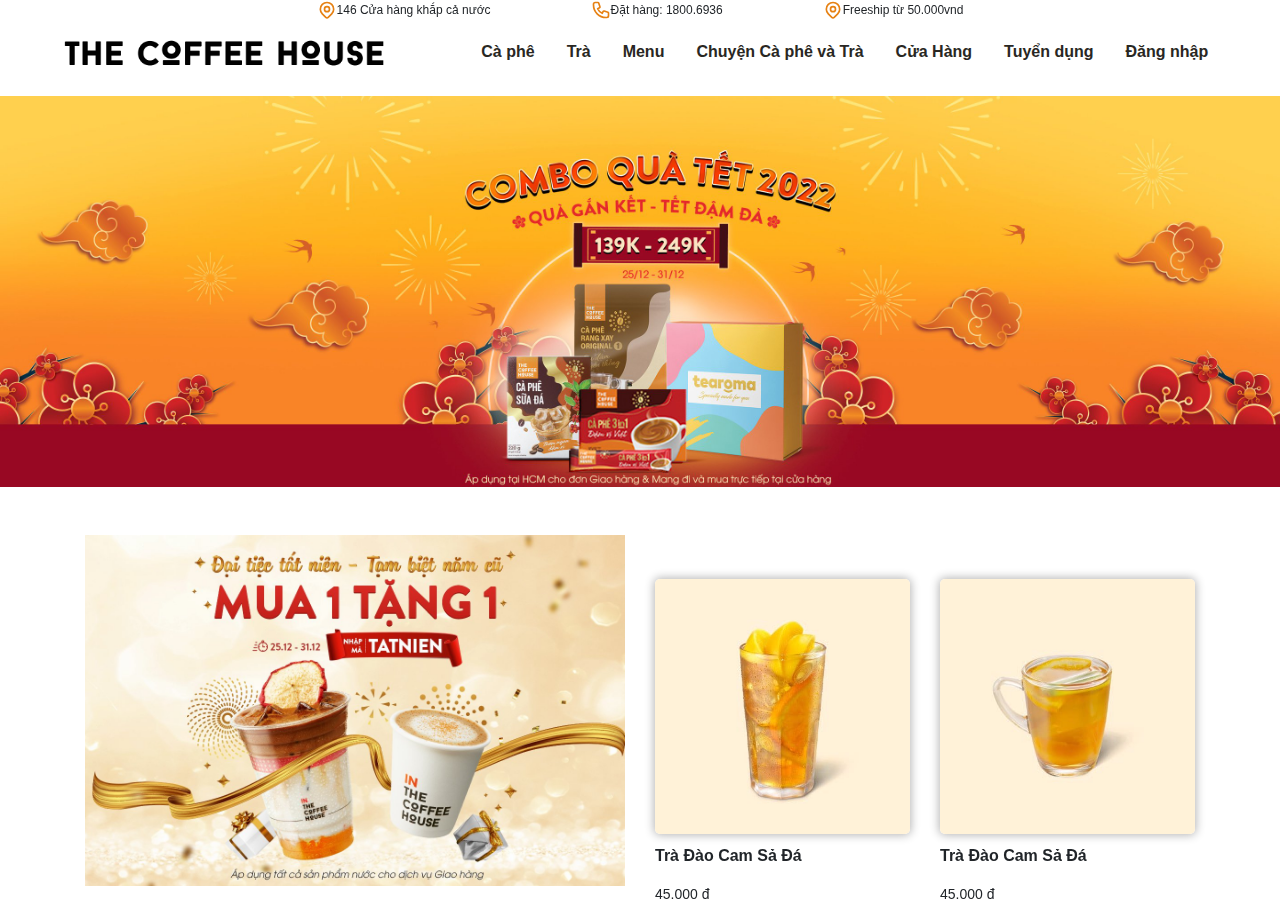
<file: index.html>
<!doctype html>
<html lang="en">

<head>
    <title>HomePage</title>
    <!-- Required meta tags -->
    <meta charset="utf-8">
    <meta name="viewport" content="width=device-width, initial-scale=1, shrink-to-fit=no">
    <link rel="shortcut icon" href="//theme.hstatic.net/1000075078/1000803849/14/favicon.png?v=433" type="image/png">


    <!-- Link CDN Fontawesome -->
    <link rel="stylesheet" href="https://cdnjs.cloudflare.com/ajax/libs/font-awesome/6.0.0-beta3/css/all.min.css"
        integrity="sha512-Fo3rlrZj/k7ujTnHg4CGR2D7kSs0v4LLanw2qksYuRlEzO+tcaEPQogQ0KaoGN26/zrn20ImR1DfuLWnOo7aBA=="
        crossorigin="anonymous" referrerpolicy="no-referrer" />
    <!-- Bootstrap CSS -->
    <link rel="stylesheet" href="https://stackpath.bootstrapcdn.com/bootstrap/4.3.1/css/bootstrap.min.css"
        integrity="sha384-ggOyR0iXCbMQv3Xipma34MD+dH/1fQ784/j6cY/iJTQUOhcWr7x9JvoRxT2MZw1T" crossorigin="anonymous">
    <link rel="stylesheet" href="./assets/css/main.css">
    <link rel="stylesheet" href="./assets/css/responsive.css">
</head>

<body>
    <div id="main">
        <div class="container">
            <div class="row">
                <div class="col-lg-12">
                    <div class="header__meta-list">
                        <!-- Meta Item -->
                        <div class="meta-item">
                            <svg xmlns="http://www.w3.org/2000/svg" class="h-6 w-6 w-svg" fill="none"
                                viewBox="0 0 24 24" stroke="currentColor">
                                <path stroke-linecap="round" stroke-linejoin="round" stroke-width="2"
                                    d="M17.657 16.657L13.414 20.9a1.998 1.998 0 01-2.827 0l-4.244-4.243a8 8 0 1111.314 0z" />
                                <path stroke-linecap="round" stroke-linejoin="round" stroke-width="2"
                                    d="M15 11a3 3 0 11-6 0 3 3 0 016 0z" />
                            </svg>
                            <p class="meta-item__desc">146 Cửa hàng khắp cả nước</p>
                        </div>
                        <!-- End Meta Item -->

                        <!-- Meta Item -->
                        <div class="meta-item">
                            <svg xmlns="http://www.w3.org/2000/svg" class="h-6 w-6 w-svg" fill="none"
                                viewBox="0 0 24 24" stroke="currentColor">
                                <path stroke-linecap="round" stroke-linejoin="round" stroke-width="2"
                                    d="M3 5a2 2 0 012-2h3.28a1 1 0 01.948.684l1.498 4.493a1 1 0 01-.502 1.21l-2.257 1.13a11.042 11.042 0 005.516 5.516l1.13-2.257a1 1 0 011.21-.502l4.493 1.498a1 1 0 01.684.949V19a2 2 0 01-2 2h-1C9.716 21 3 14.284 3 6V5z" />
                            </svg>
                            <p class="meta-item__desc">Đặt hàng: 1800.6936 </p>
                        </div>
                        <!-- End Meta Item -->
                        <!-- Meta Item -->
                        <div class="meta-item">
                            <svg xmlns="http://www.w3.org/2000/svg" class="h-6 w-6 w-svg" fill="none"
                                viewBox="0 0 24 24" stroke="currentColor">
                                <path stroke-linecap="round" stroke-linejoin="round" stroke-width="2"
                                    d="M17.657 16.657L13.414 20.9a1.998 1.998 0 01-2.827 0l-4.244-4.243a8 8 0 1111.314 0z" />
                                <path stroke-linecap="round" stroke-linejoin="round" stroke-width="2"
                                    d="M15 11a3 3 0 11-6 0 3 3 0 016 0z" />
                            </svg>
                            <p class="meta-item__desc">Freeship từ 50.000vnd</p>
                        </div>
                        <!-- End Meta Item -->
                    </div>
                </div>
            </div>
        </div>

        <div id="menu">
            <div class="btn-menu-mobile">
                <i class="fas fa-bars btn-menu-icon"></i>
            </div>
            <img src="./assets/image/logo.png" alt="" class="logo">
            <div class="menu-mobile">
                <ul id="nav">
                    <i class="fas fa-times close-icon"></i>
                    <li><a href="#">Cà phê</a></li>
                    <li><a href="#">Trà</a></li>
                    <li><a href="#">Menu</a></li>
                    <li><a href="#">Chuyện Cà phê và Trà</a></li>
                    <li><a href="#">Cửa Hàng</a></li>
                    <li><a href="#">Tuyển dụng</a></li>
                    <li><a href="#">Đăng nhập</a></li>
                </ul>
            </div>
        </div>

        <div id="banner">
            <img src="./assets/image/banner.jpeg" alt="" class="banner__img">
        </div>

        <div class="container">
            <div class="row mt-5">
                <div class="col col-lg-6 col-sm-12 mb-sm-5">
                    <img src="./assets/image/products/sale1.jpeg" alt="" class="sale">
                </div>
                <div class="w-100"></div>
                <div class="col col-lg-6 col-sm-12 mt-sm-4">
                    <div class="row">
                        <div class="col col-lg-6">
                            <div class="cart cart-first">
                                <img src="./assets/image/products/tra-dao1.jpg" alt="" class="cart__img">
                                <p class="cart__name">Trà Đào Cam Sả Đá</p>
                                <p class="cart__price">45.000 đ</p>
                            </div>
                        </div>
                        <div class="col col-lg-6">
                            <div class="cart cart-first">
                                <img src="./assets/image/products/tra-dao2.jpg" alt="" class="cart__img">
                                <p class="cart__name">Trà Đào Cam Sả Đá</p>
                                <p class="cart__price">45.000 đ</p>
                            </div>
                        </div>
                    </div>
                </div>
            </div>
        </div>

        <div class="container">
            <div class="row mt-lg-5 mt-sm-1">
                <div class="col col-lg-3 col-sm-6 col-md-6">
                    <div class="cart">
                        <img src="./assets/image/products/hat-sen1.jpg" alt="" class="cart__img">
                        <p class="cart__name">Trà Đào Cam Sả Đá</p>
                        <p class="cart__price">45.000 đ</p>
                    </div>
                </div>
                <div class="col col-lg-3 col-sm-6 col-md-6">
                    <div class="cart">
                        <img src="./assets/image/products/hat-sen2.jpg" alt="" class="cart__img">
                        <p class="cart__name">Trà Đào Cam Sả Đá</p>
                        <p class="cart__price">45.000 đ</p>
                    </div>
                </div>
                <div class="w-100"></div>
                <div class="col col-lg-3 col-sm-6 col-md-6">
                    <div class="cart">
                        <img src="./assets/image/products/hongdao.jpg" alt="" class="cart__img">
                        <p class="cart__name">Trà Đào Cam Sả Đá</p>
                        <p class="cart__price">45.000 đ</p>
                    </div>
                </div>
                <div class="col col-lg-3 col-sm-6 col-md-6">
                    <div class="cart">
                        <img src="./assets/image/products/tran-chau1.jpg" alt="" class="cart__img">
                        <p class="cart__name">Trà Đào Cam Sả Đá</p>
                        <p class="cart__price">45.000 đ</p>
                    </div>
                </div>

            </div>
        </div>

        <div class="combo">
            <div class="container">
                <div class="row">
                    <div class="col-lg-4 mt-lg-5 mt-sm-1">
                        <div class="combo__left">
                            <h2 class="combo__left--heading">Combo Quà Tết 2022</h2>
                            <p class="combo__left--desc">
                                Combo quà Tết 2022: Hộp quà tặng với 4 hộp trà túi lọc Tearoma, Hộp cà phê sữa đá,
                                Hộp cà phê 3in1 đậm vị Việt và Cà phê Original 1 của The Coffee House với thành phần
                                chính
                                cà phê Robusta Đắk Lắk,
                                vùng trồng cà phê nổi tiếng nhất Việt Nam. Bằng cách áp dụng kỹ thuật rang xay hiện đại.
                            </p>
                            <a href="#" class="btn-large m-sm-auto">Tìm hiểu thêm</a>
                        </div>
                    </div>
                    <div class="col-lg-8">
                        <img src="./assets/image/combo/combo1.png" alt="" class="combo__img">
                    </div>
                </div>
            </div>
        </div>


        <!-- hobbies -->
        <div class="container">
            <div class="store-coffe">
                <div class="row">
                    <div class="col-lg-12 text-lg-center">
                        <h1>Chuyện Cà phê và Trà</h1>
                    </div>
                </div>
                <div class="row">
                    <div class="hobby">
                        <div class="harizon mr-2"></div>
                        <h3 class="hobby__heading">
                            Coffeeholic
                        </h3>
                    </div>
                </div>
                <div class="row">
                    <div class="col-lg-4">
                        <div class="cart">
                            <img src="./assets/image/hobby/hobby1.webp" alt="" class="cart__img">
                            <p class="cart__name">ESPRESSO LÀ GÌ? CÁCH PHÂN BIỆT CÁCH</p>
                            <p class="cart__price">Espresso, một cái tên khá hay mà chắc hẳn bạn đã từng nghe qua. Vậy chính
                                xác
                                Espresso là gì, nó có bao nhiêu loại và làm sao để phân...</p>
                        </div>
                    </div>
                    <div class="col-lg-4">
                        <div class="cart">
                            <img src="./assets/image/hobby/hobby2.webp" alt="" class="cart__img">
                            <p class="cart__name">ESPRESSO LÀ GÌ? CÁCH PHÂN BIỆT CÁCH</p>
                            <p class="cart__price">Espresso, một cái tên khá hay mà chắc hẳn bạn đã từng nghe qua. Vậy chính
                                xác
                                Espresso là gì, nó có bao nhiêu loại và làm sao để phân...</p>
                        </div>
                    </div>
                    <div class="col-lg-4">
                        <div class="cart">
                            <img src="./assets/image/hobby/hobby3.webp" alt="" class="cart__img">
                            <p class="cart__name">ESPRESSO LÀ GÌ? CÁCH PHÂN BIỆT CÁCH</p>
                            <p class="cart__price">Espresso, một cái tên khá hay mà chắc hẳn bạn đã từng nghe qua. Vậy chính
                                xác
                                Espresso là gì, nó có bao nhiêu loại và làm sao để phân...</p>
                        </div>
                    </div>
                </div>
            </div>

        </div>


        <footer id="ft">
            <div class="container">
                <div class="row">
                    <div class="col col-md-6 col-lg-3">
                        <ul class="footer-list">
                            <li><a href="#">
                                    <h5>Giới thiệu</h5>
                                </a></li>
                            <li><a href="#">Về Chúng Tôi</a></li>
                            <li><a href="#">Sản phẩm</a></li>
                            <li><a href="#">Khuyến mãi</a></li>
                            <li><a href="#">Chuyện cà phê</a></li>
                            <li><a href="#">Cửa Hàng</a></li>
                            <li><a href="#">Tuyển dụng</a></li>
                        </ul>
                    </div>
                    <div class="col col-md-6 col-lg-3">
                        <ul class="footer-list">
                            <li><a href="#">Điều khoản</a></li>
                            <li><a href="#">Điều khoản sử dụng</a></li>
                            <li><a href="#">Quy tắc bảo mật</a></li>
                        </ul>
                    </div>
                    <div class="w-100"></div>
                    <div class="col col-md-12 col-lg-3">
                        <ul class="footer-list">
                            <li>
                                <a href="">Đặt hàng: 1800 6936</a>
                            </li>
                            <li>
                                <a href="">
                                    Liên hệ
                                </a>
                            </li>
                            <li>
                                <a href="">Tầng 3-4 Hub Building
                                    195/10E Điện Biên Phủ, P.15 ,
                                    Q.Bình Thạnh, TP.Hồ Chí Minh
                                </a>
                            </li>
                        </ul>
                    </div>
                    <div class="w-100"></div>

                    <div class="col col-md-12 col-lg-3">
                        <img src="./assets/image/fb.jpg" alt="" class="footer_facebook"
                            style="height: 200px; width: 100%;">
                    </div>
                </div>
            </div>
        </footer>

    </div>

    <!-- Optional JavaScript -->
    <!-- jQuery first, then Popper.js, then Bootstrap JS -->
    <script src="https://code.jquery.com/jquery-3.3.1.slim.min.js"
        integrity="sha384-q8i/X+965DzO0rT7abK41JStQIAqVgRVzpbzo5smXKp4YfRvH+8abtTE1Pi6jizo"
        crossorigin="anonymous"></script>
    <script src="https://cdnjs.cloudflare.com/ajax/libs/popper.js/1.14.7/umd/popper.min.js"
        integrity="sha384-UO2eT0CpHqdSJQ6hJty5KVphtPhzWj9WO1clHTMGa3JDZwrnQq4sF86dIHNDz0W1"
        crossorigin="anonymous"></script>
    <script src="https://stackpath.bootstrapcdn.com/bootstrap/4.3.1/js/bootstrap.min.js"
        integrity="sha384-JjSmVgyd0p3pXB1rRibZUAYoIIy6OrQ6VrjIEaFf/nJGzIxFDsf4x0xIM+B07jRM"
        crossorigin="anonymous"></script>

    <script src="./assets/javascript/main.js"></script>
</body>

</html>
</file>
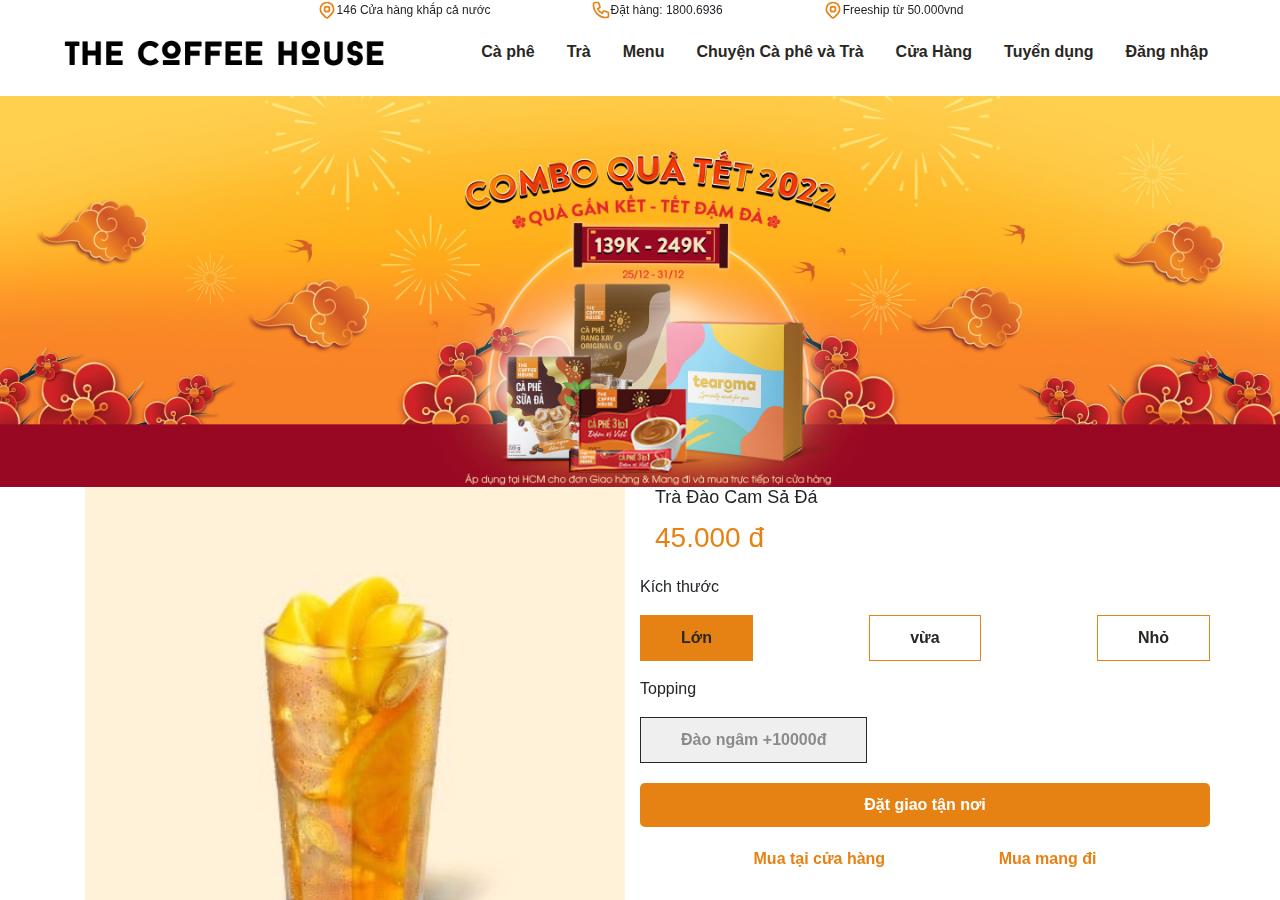
<file: detail.htm>
<!doctype html>
<html lang="en">

<head>
    <title>Title</title>
    <!-- Required meta tags -->
    <meta charset="utf-8">
    <meta name="viewport" content="width=device-width, initial-scale=1, shrink-to-fit=no">

    <!-- Bootstrap CSS -->
    <link rel="stylesheet" href="https://stackpath.bootstrapcdn.com/bootstrap/4.3.1/css/bootstrap.min.css"
        integrity="sha384-ggOyR0iXCbMQv3Xipma34MD+dH/1fQ784/j6cY/iJTQUOhcWr7x9JvoRxT2MZw1T" crossorigin="anonymous">
    <link rel="stylesheet" href="https://cdnjs.cloudflare.com/ajax/libs/font-awesome/5.15.3/css/all.min.css"
        integrity="sha512-iBBXm8fW90+nuLcSKlbmrPcLa0OT92xO1BIsZ+ywDWZCvqsWgccV3gFoRBv0z+8dLJgyAHIhR35VZc2oM/gI1w=="
        crossorigin="anonymous" referrerpolicy="no-referrer" />
    <link rel="stylesheet" href="./assets/css/detail.css">
    <link rel="stylesheet" href="./assets/css/main.css">
    <link rel="stylesheet" href="./assets/css/responsive.css">
    <script defer src="./assets/javascript/detail.js"></script>
</head>

<body>
    <div id="main">
        <div class="container">
            <div class="row">
                <div class="col-lg-12">
                    <div class="header__meta-list">
                        <!-- Meta Item -->
                        <div class="meta-item">
                            <svg xmlns="http://www.w3.org/2000/svg" class="h-6 w-6 w-svg" fill="none"
                                viewBox="0 0 24 24" stroke="currentColor">
                                <path stroke-linecap="round" stroke-linejoin="round" stroke-width="2"
                                    d="M17.657 16.657L13.414 20.9a1.998 1.998 0 01-2.827 0l-4.244-4.243a8 8 0 1111.314 0z" />
                                <path stroke-linecap="round" stroke-linejoin="round" stroke-width="2"
                                    d="M15 11a3 3 0 11-6 0 3 3 0 016 0z" />
                            </svg>
                            <p class="meta-item__desc">146 Cửa hàng khắp cả nước</p>
                        </div>
                        <!-- End Meta Item -->

                        <!-- Meta Item -->
                        <div class="meta-item">
                            <svg xmlns="http://www.w3.org/2000/svg" class="h-6 w-6 w-svg" fill="none"
                                viewBox="0 0 24 24" stroke="currentColor">
                                <path stroke-linecap="round" stroke-linejoin="round" stroke-width="2"
                                    d="M3 5a2 2 0 012-2h3.28a1 1 0 01.948.684l1.498 4.493a1 1 0 01-.502 1.21l-2.257 1.13a11.042 11.042 0 005.516 5.516l1.13-2.257a1 1 0 011.21-.502l4.493 1.498a1 1 0 01.684.949V19a2 2 0 01-2 2h-1C9.716 21 3 14.284 3 6V5z" />
                            </svg>
                            <p class="meta-item__desc">Đặt hàng: 1800.6936 </p>
                        </div>
                        <!-- End Meta Item -->
                        <!-- Meta Item -->
                        <div class="meta-item">
                            <svg xmlns="http://www.w3.org/2000/svg" class="h-6 w-6 w-svg" fill="none"
                                viewBox="0 0 24 24" stroke="currentColor">
                                <path stroke-linecap="round" stroke-linejoin="round" stroke-width="2"
                                    d="M17.657 16.657L13.414 20.9a1.998 1.998 0 01-2.827 0l-4.244-4.243a8 8 0 1111.314 0z" />
                                <path stroke-linecap="round" stroke-linejoin="round" stroke-width="2"
                                    d="M15 11a3 3 0 11-6 0 3 3 0 016 0z" />
                            </svg>
                            <p class="meta-item__desc">Freeship từ 50.000vnd</p>
                        </div>
                        <!-- End Meta Item -->
                    </div>
                </div>
            </div>
        </div>

        <div id="menu">
            <div class="btn-menu-mobile">
                <i class="fas fa-bars btn-menu-icon"></i>
            </div>
            <img src="./assets/image/logo.png" alt="" class="logo">
            <div class="menu-mobile">
                <ul id="nav">
                    <i class="fas fa-times close-icon"></i>
                    <li><a href="#">Cà phê</a></li>
                    <li><a href="#">Trà</a></li>
                    <li><a href="#">Menu</a></li>
                    <li><a href="#">Chuyện Cà phê và Trà</a></li>
                    <li><a href="#">Cửa Hàng</a></li>
                    <li><a href="#">Tuyển dụng</a></li>
                    <li><a href="#">Đăng nhập</a></li>
                </ul>
            </div>
        </div>

        <div id="banner">
            <img src="./assets/image/banner.jpeg" alt="" class="banner__img">
        </div>

        <div class="container">
            <div class="row">
                <div class="col-lg-6">
                    <img src="./assets/image/products/tra-dao1.jpg" alt="" style="width: 100%;">
                </div>
                <div class="col-lg-6">
                    <div class="row">
                        <div class="col">
                            <h3 class="product-name">Trà Đào Cam Sả Đá</h3>
                            <p class="price">45.000 đ</p>
                        </div>
                    </div>
                    <div class="row">
                        <p class="size">Kích thước</p>
                    </div>
                    <div class="row">
                        <ul id="list-size-price">
                            <li class="active"><a href="">Lớn</a></li>
                            <li><a href="">vừa</a></li>
                            <li><a href="">Nhỏ</a></li>
                        </ul>
                    </div>
                    <div class="row">
                        <div class="oder-add">
                            <p class="oder-title">Topping </p>
                            <button class="oder-btn">Đào ngâm +10000đ</button>
                        </div>
                    </div>
                    <div class="row">
                        <button class="ship-home-btn">Đặt giao tận nơi</button>
                    </div>
                    <div class="row">
                        <div class="place-buy">
                            <p class="buy-store">
                                <i class="fas fa-store"></i>
                                Mua tại cửa hàng
                            </p>
                            <p class="buy-take-away">
                                <i class="fas fa-mobile-alt"></i>
                                Mua mang đi
                            </p>
                        </div>
                    </div>
                </div>
            </div>
        </div>

        <div class="container">
            <div class="row">
                <div class="col-lg-6">
                    <h3 class="info-left__heading">Thông tin</h3>
                    <p class="info-left__desc">Vị thanh ngọt của đào Hy Lạp, vị chua dịu của Cam Vàng nguyên vỏ, vị chát
                        của
                        trà đen tươi được ủ mới mỗi 4 tiếng, cùng hương thơm nồng đặc trưng của sả chính là điểm sáng
                        làm
                        nên sức hấp dẫn của thức uống này.</p>
                </div>
                <div class="col-lg-6">
                    <h3 class="story-heading">Câu chuyện</h3>
                    <p class="story-detail">Trà đào cam sả - Thức uống nhất định phải thử 1 lần khi đến The Coffee House
                        Có thể bạn chưa biết, Trà Đào Cam Sả chính là một trong những món đồ uống được rất nhiều thực
                        khách
                        gọi mỗi khi ghé thăm The Coffee House.
                        Hương vị tuy quen mà lạ, tuy lạ mà quen
                    </p>
                </div>
            </div>
        </div>

        <div class="container">
            <div class="row">
                <h3>Sản phẩm liên quan</h3>
            </div>
            <div class="row">
                <div class="col col-lg-2 col-md-6 col-sm-6">
                    <div class="cart">
                        <img src="./assets/image/products/hat-sen1.jpg" alt="" class="cart__img">
                        <p class="cart__name">Trà Đào Cam Sả Đá</p>
                        <p class="cart__price">45.000 đ</p>
                    </div>
                </div>
                <div class="col col-lg-2 col-md-6 col-sm-6">
                    <div class="cart">
                        <img src="./assets/image/products/hat-sen1.jpg" alt="" class="cart__img">
                        <p class="cart__name">Trà Đào Cam Sả Đá</p>
                        <p class="cart__price">45.000 đ</p>
                    </div>
                </div>
                <div class="w-100"></div>
                <div class="col col-lg-2 col-md-6 col-sm-6">
                    <div class="cart">
                        <img src="./assets/image/products/hat-sen1.jpg" alt="" class="cart__img">
                        <p class="cart__name">Trà Đào Cam Sả Đá</p>
                        <p class="cart__price">45.000 đ</p>
                    </div>
                </div>
                <div class="col col-lg-2 col-md-6 col-sm-6">
                    <div class="cart">
                        <img src="./assets/image/products/hat-sen1.jpg" alt="" class="cart__img">
                        <p class="cart__name">Trà Đào Cam Sả Đá</p>
                        <p class="cart__price">45.000 đ</p>
                    </div>
                </div>
                <div class="w-100"></div>
                <div class="col col-lg-2 col-md-6 col-sm-6">
                    <div class="cart">
                        <img src="./assets/image/products/hat-sen1.jpg" alt="" class="cart__img">
                        <p class="cart__name">Trà Đào Cam Sả Đá</p>
                        <p class="cart__price">45.000 đ</p>
                    </div>
                </div>
                <div class="col col-lg-2 col-md-6 col-sm-6">
                    <div class="cart">
                        <img src="./assets/image/products/hat-sen1.jpg" alt="" class="cart__img">
                        <p class="cart__name">Trà Đào Cam Sả Đá</p>
                        <p class="cart__price">45.000 đ</p>
                    </div>
                </div>
            </div>
        </div>

        <footer id="ft">
            <div class="container">
                <div class="row">
                    <div class="col col-md-6 col-lg-3">
                        <ul class="footer-list">
                            <li><a href="#">
                                    <h5>Giới thiệu</h5>
                                </a></li>
                            <li><a href="#">Về Chúng Tôi</a></li>
                            <li><a href="#">Sản phẩm</a></li>
                            <li><a href="#">Khuyến mãi</a></li>
                            <li><a href="#">Chuyện cà phê</a></li>
                            <li><a href="#">Cửa Hàng</a></li>
                            <li><a href="#">Tuyển dụng</a></li>
                        </ul>
                    </div>

                    <div class="col col-md-6 col-lg-3">
                        <ul class="footer-list">
                            <li><a href="#">Điều khoản</a></li>
                            <li><a href="#">Điều khoản sử dụng</a></li>
                            <li><a href="#">Quy tắc bảo mật</a></li>
                        </ul>
                    </div>
                    <div class="w-100"></div>

                    <div class="w-100"></div>
                    <div class="col col-md-6 col-lg-3">
                        <ul class="footer-list">
                            <li>
                                <a href="">Đặt hàng: 1800 6936</a>
                            </li>
                            <li>
                                <a href="">
                                    Liên hệ
                                </a>
                            </li>
                            <li>
                                <a href="">Tầng 3-4 Hub Building
                                    195/10E Điện Biên Phủ, P.15 ,
                                    Q.Bình Thạnh, TP.Hồ Chí Minh
                                </a>
                            </li>
                        </ul>
                    </div>
                    <div class="w-100"></div>
                    <div class="col col-md-6 col-lg-3">
                        <img src="./assets/image/fb.jpg" alt="" class="footer_facebook"
                            style="">
                    </div>
                </div>
            </div>
        </footer>
    </div>

    <!-- Optional JavaScript -->
    <!-- jQuery first, then Popper.js, then Bootstrap JS -->
    <script src="https://code.jquery.com/jquery-3.3.1.slim.min.js"
        integrity="sha384-q8i/X+965DzO0rT7abK41JStQIAqVgRVzpbzo5smXKp4YfRvH+8abtTE1Pi6jizo"
        crossorigin="anonymous"></script>
    <script src="https://cdnjs.cloudflare.com/ajax/libs/popper.js/1.14.7/umd/popper.min.js"
        integrity="sha384-UO2eT0CpHqdSJQ6hJty5KVphtPhzWj9WO1clHTMGa3JDZwrnQq4sF86dIHNDz0W1"
        crossorigin="anonymous"></script>
    <script src="https://stackpath.bootstrapcdn.com/bootstrap/4.3.1/js/bootstrap.min.js"
        integrity="sha384-JjSmVgyd0p3pXB1rRibZUAYoIIy6OrQ6VrjIEaFf/nJGzIxFDsf4x0xIM+B07jRM"
        crossorigin="anonymous"></script>
</body>

</html>
</file>
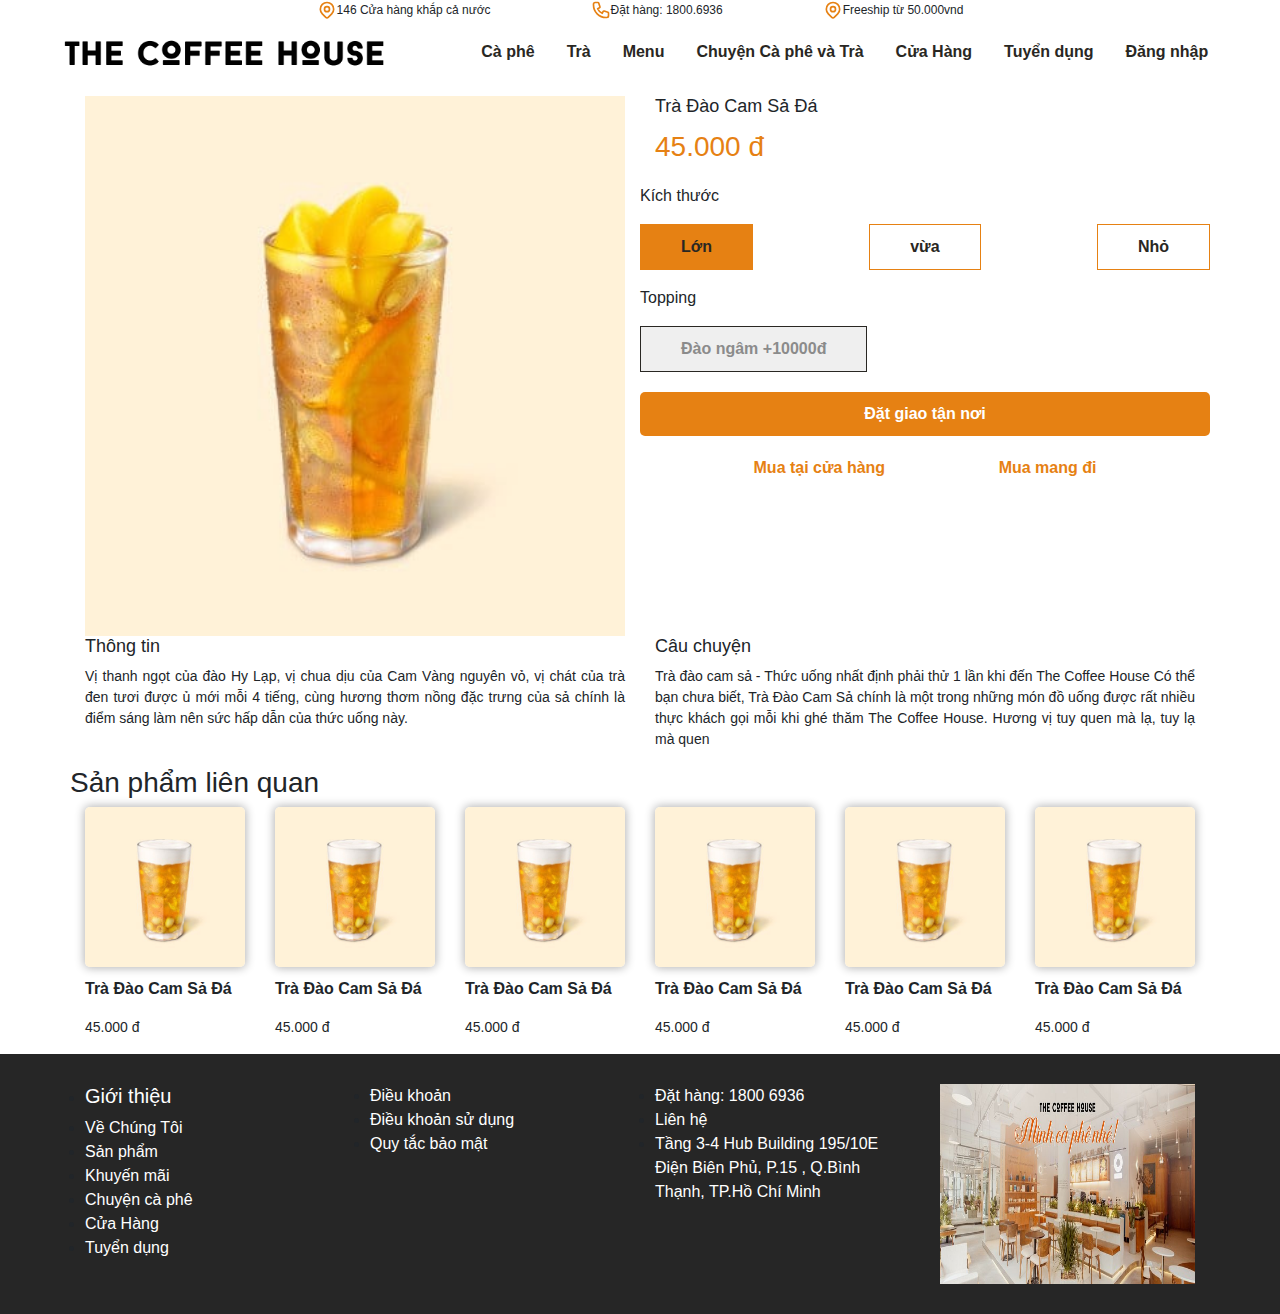
<file: detail.html>
<!doctype html>
<html lang="en">

<head>
    <title>Title</title>
    <!-- Required meta tags -->
    <meta charset="utf-8">
    <meta name="viewport" content="width=device-width, initial-scale=1, shrink-to-fit=no">

    <!-- Bootstrap CSS -->
    <link rel="stylesheet" href="https://stackpath.bootstrapcdn.com/bootstrap/4.3.1/css/bootstrap.min.css"
        integrity="sha384-ggOyR0iXCbMQv3Xipma34MD+dH/1fQ784/j6cY/iJTQUOhcWr7x9JvoRxT2MZw1T" crossorigin="anonymous">
    <link rel="stylesheet" href="https://cdnjs.cloudflare.com/ajax/libs/font-awesome/5.15.3/css/all.min.css"
        integrity="sha512-iBBXm8fW90+nuLcSKlbmrPcLa0OT92xO1BIsZ+ywDWZCvqsWgccV3gFoRBv0z+8dLJgyAHIhR35VZc2oM/gI1w=="
        crossorigin="anonymous" referrerpolicy="no-referrer" />
    <link rel="stylesheet" href="./assets/css/detail.css">
    <script defer src="./assets/javascript/detail.js"></script>
</head>

<body>

    <div class="container">
        <div class="row">
            <div class="col-lg-12">
                <div class="header__meta-list">
                    <!-- Meta Item -->
                    <div class="meta-item">
                        <svg xmlns="http://www.w3.org/2000/svg" class="h-6 w-6 w-svg" fill="none" viewBox="0 0 24 24"
                            stroke="currentColor">
                            <path stroke-linecap="round" stroke-linejoin="round" stroke-width="2"
                                d="M17.657 16.657L13.414 20.9a1.998 1.998 0 01-2.827 0l-4.244-4.243a8 8 0 1111.314 0z" />
                            <path stroke-linecap="round" stroke-linejoin="round" stroke-width="2"
                                d="M15 11a3 3 0 11-6 0 3 3 0 016 0z" />
                        </svg>
                        <p class="meta-item__desc">146 Cửa hàng khắp cả nước</p>
                    </div>
                    <!-- End Meta Item -->

                    <!-- Meta Item -->
                    <div class="meta-item">
                        <svg xmlns="http://www.w3.org/2000/svg" class="h-6 w-6 w-svg" fill="none" viewBox="0 0 24 24"
                            stroke="currentColor">
                            <path stroke-linecap="round" stroke-linejoin="round" stroke-width="2"
                                d="M3 5a2 2 0 012-2h3.28a1 1 0 01.948.684l1.498 4.493a1 1 0 01-.502 1.21l-2.257 1.13a11.042 11.042 0 005.516 5.516l1.13-2.257a1 1 0 011.21-.502l4.493 1.498a1 1 0 01.684.949V19a2 2 0 01-2 2h-1C9.716 21 3 14.284 3 6V5z" />
                        </svg>
                        <p class="meta-item__desc">Đặt hàng: 1800.6936 </p>
                    </div>
                    <!-- End Meta Item -->
                    <!-- Meta Item -->
                    <div class="meta-item">
                        <svg xmlns="http://www.w3.org/2000/svg" class="h-6 w-6 w-svg" fill="none" viewBox="0 0 24 24"
                            stroke="currentColor">
                            <path stroke-linecap="round" stroke-linejoin="round" stroke-width="2"
                                d="M17.657 16.657L13.414 20.9a1.998 1.998 0 01-2.827 0l-4.244-4.243a8 8 0 1111.314 0z" />
                            <path stroke-linecap="round" stroke-linejoin="round" stroke-width="2"
                                d="M15 11a3 3 0 11-6 0 3 3 0 016 0z" />
                        </svg>
                        <p class="meta-item__desc">Freeship từ 50.000vnd</p>
                    </div>
                    <!-- End Meta Item -->
                </div>
            </div>
        </div>
    </div>

    <div id="menu">
        <img src="./assets/image/logo.png" alt="" class="logo">
        <ul id="nav">
            <li><a href="#">Cà phê</a></li>
            <li><a href="#">Trà</a></li>
            <li><a href="#">Menu</a></li>
            <li><a href="#">Chuyện Cà phê và Trà</a></li>
            <li><a href="#">Cửa Hàng</a></li>
            <li><a href="#">Tuyển dụng</a></li>
            <li><a href="#">Đăng nhập</a></li>
        </ul>
    </div>


    <div class="container">
        <div class="row">
            <div class="col-lg-6">
                <img src="./assets/image/products/tra-dao1.jpg" alt="" style="width: 100%;">
            </div>
            <div class="col-lg-6">
                <div class="row">
                    <div class="col">
                        <h3 class="product-name">Trà Đào Cam Sả Đá</h3>
                        <p class="price">45.000 đ</p>
                    </div>
                </div>
                <div class="row">
                    <p class="size">Kích thước</p>
                </div>
                <div class="row">
                    <ul id="list-size-price">
                        <li class="active"><a href="">Lớn</a></li>
                        <li><a href="">vừa</a></li>
                        <li><a href="">Nhỏ</a></li>
                    </ul>
                </div>
                <div class="row">
                    <div class="oder-add">
                        <p class="oder-title">Topping </p>
                        <button class="oder-btn">Đào ngâm +10000đ</button>
                    </div>
                </div>
                <div class="row">
                    <button class="ship-home-btn">Đặt giao tận nơi</button>
                </div>
                <div class="row">
                    <div class="place-buy">
                        <p class="buy-store">
                            <i class="fas fa-store"></i>
                            Mua tại cửa hàng
                        </p>
                        <p class="buy-take-away">
                            <i class="fas fa-mobile-alt"></i>
                            Mua mang đi
                        </p>
                    </div>
                </div>
            </div>
        </div>
    </div>

    <div class="container">
        <div class="row">
            <div class="col-lg-6">
                <h3 class="info-left__heading">Thông tin</h3>
                <p class="info-left__desc">Vị thanh ngọt của đào Hy Lạp, vị chua dịu của Cam Vàng nguyên vỏ, vị chát của
                    trà đen tươi được ủ mới mỗi 4 tiếng, cùng hương thơm nồng đặc trưng của sả chính là điểm sáng làm
                    nên sức hấp dẫn của thức uống này.</p>
            </div>
            <div class="col-lg-6">
                <h3 class="story-heading">Câu chuyện</h3>
                <p class="story-detail">Trà đào cam sả - Thức uống nhất định phải thử 1 lần khi đến The Coffee House
                    Có thể bạn chưa biết, Trà Đào Cam Sả chính là một trong những món đồ uống được rất nhiều thực khách
                    gọi mỗi khi ghé thăm The Coffee House.
                    Hương vị tuy quen mà lạ, tuy lạ mà quen
                </p>
            </div>
        </div>
    </div>

    <div class="container">
        <div class="row">
            <h3>Sản phẩm liên quan</h3>
        </div>
        <div class="row">
            <div class="col-lg-2">
                <div class="cart">
                    <img src="./assets/image/products/hat-sen1.jpg" alt="" class="cart__img">
                    <p class="cart__name">Trà Đào Cam Sả Đá</p>
                    <p class="cart__price">45.000 đ</p>
                </div>
            </div>
            <div class="col-lg-2">
                <div class="cart">
                    <img src="./assets/image/products/hat-sen1.jpg" alt="" class="cart__img">
                    <p class="cart__name">Trà Đào Cam Sả Đá</p>
                    <p class="cart__price">45.000 đ</p>
                </div>
            </div>
            <div class="col-lg-2">
                <div class="cart">
                    <img src="./assets/image/products/hat-sen1.jpg" alt="" class="cart__img">
                    <p class="cart__name">Trà Đào Cam Sả Đá</p>
                    <p class="cart__price">45.000 đ</p>
                </div>
            </div>
            <div class="col-lg-2">
                <div class="cart">
                    <img src="./assets/image/products/hat-sen1.jpg" alt="" class="cart__img">
                    <p class="cart__name">Trà Đào Cam Sả Đá</p>
                    <p class="cart__price">45.000 đ</p>
                </div>
            </div>
            <div class="col-lg-2">
                <div class="cart">
                    <img src="./assets/image/products/hat-sen1.jpg" alt="" class="cart__img">
                    <p class="cart__name">Trà Đào Cam Sả Đá</p>
                    <p class="cart__price">45.000 đ</p>
                </div>
            </div>
            <div class="col-lg-2">
                <div class="cart">
                    <img src="./assets/image/products/hat-sen1.jpg" alt="" class="cart__img">
                    <p class="cart__name">Trà Đào Cam Sả Đá</p>
                    <p class="cart__price">45.000 đ</p>
                </div>
            </div>
        </div>
    </div>



    <footer>
        <div class="container">
            <div class="row">
                <div class="col-lg-3">
                    <ul>
                        <li><a href="#">
                                <h5>Giới thiệu</h5>
                            </a></li>
                        <li><a href="#">Về Chúng Tôi</a></li>
                        <li><a href="#">Sản phẩm</a></li>
                        <li><a href="#">Khuyến mãi</a></li>
                        <li><a href="#">Chuyện cà phê</a></li>
                        <li><a href="#">Cửa Hàng</a></li>
                        <li><a href="#">Tuyển dụng</a></li>
                    </ul>
                </div>
                <div class="col-lg-3">
                    <ul>
                        <li><a href="#">Điều khoản</a></li>
                        <li><a href="#">Điều khoản sử dụng</a></li>
                        <li><a href="#">Quy tắc bảo mật</a></li>
                    </ul>
                </div>
                <div class="col-lg-3">
                    <ul>
                        <li><a href="">Đặt hàng: 1800 6936</a></li>
                        <li><a href="">
                                Liên hệ
                            </a></li>
                        <li><a href="">Tầng 3-4 Hub Building
                                195/10E Điện Biên Phủ, P.15 ,
                                Q.Bình Thạnh, TP.Hồ Chí Minh</a></li>
                    </ul>
                </div>
                <div class="col-lg-3">
                    <img src="./assets/image/fb.jpg" alt="" class="footer_facebook" style="height: 200px; width: 100%;">
                </div>
            </div>
        </div>
    </footer>

    <!-- Optional JavaScript -->
    <!-- jQuery first, then Popper.js, then Bootstrap JS -->
    <script src="https://code.jquery.com/jquery-3.3.1.slim.min.js"
        integrity="sha384-q8i/X+965DzO0rT7abK41JStQIAqVgRVzpbzo5smXKp4YfRvH+8abtTE1Pi6jizo"
        crossorigin="anonymous"></script>
    <script src="https://cdnjs.cloudflare.com/ajax/libs/popper.js/1.14.7/umd/popper.min.js"
        integrity="sha384-UO2eT0CpHqdSJQ6hJty5KVphtPhzWj9WO1clHTMGa3JDZwrnQq4sF86dIHNDz0W1"
        crossorigin="anonymous"></script>
    <script src="https://stackpath.bootstrapcdn.com/bootstrap/4.3.1/js/bootstrap.min.js"
        integrity="sha384-JjSmVgyd0p3pXB1rRibZUAYoIIy6OrQ6VrjIEaFf/nJGzIxFDsf4x0xIM+B07jRM"
        crossorigin="anonymous"></script>
</body>

</html>
</file>
<file: assets/css/main.css>
* {
    margin: 0;
    padding: 0;
    box-sizing: border-box;
    --primary-color: #e68113;
    --text-color: #292723;
    scroll-behavior: smooth;
}


html {
    /* height: 100vh;
    margin: 0; */
}

html ,
body {
    /* position: absolute; */
}

#main {
    width: 100%;
    height: 100%;
    position: fixed;
    left: 0;
    right: 0;
    overflow: scroll;
    overflow-x: hidden;
}

.row {
    display: flex;
    flex-wrap: wrap;
    margin-right: -15px;
    margin-left: -15px;
}

.row-fw {
    width: 100vw;
    height: 100vh;
}

.col-12 {
    flex: 0 0 100%;
    max-width: 100%;
}


.w-100 {
    display: none;
}

.header__meta-list {
    display: flex;
    justify-content: center;
    padding-bottom: 10px;
    /* overflow: scroll; */
}

.meta-item {
    display: flex;
    justify-content: center;
    align-items: center;
    padding: 0 50px;
}

.meta-item:hover .meta-item__desc {
    color: var(--primary-color);
    cursor: pointer;
}

.w-svg {
    width: 20px;
    color: #e68113;
}

.meta-item__desc {
    margin: 0;
    font-size: 12px;
}

#menu {
    display: flex;
    justify-content: center;
    position: sticky;
    background-color: #fff;
    top: 0;
    margin-bottom: 6px;
    z-index: 1000;
    /* overflow: hidden; */
}

.btn-menu-mobile {
    width: 40px;
    height: 40px;
    padding: 0 40px;
    margin-left: 10px;
}

.btn-menu-icon {
    font-size: 20px;
    line-height: 40px;
    text-align: center;
}

#menu .logo {
    max-width: 100%;
    height: 46px;
    padding-right: 70px;
}

#nav {
    display: flex;
    list-style: none;
}

#nav li {
    padding: 10px 0;
}

#nav li a {
    color: var(--text-color);
    font-weight: 600;
    text-decoration: none;
    padding: 19px 16px 19px;
}

.footer-list li:hover:not(:first-child) a,
#nav li:hover a {
    color: var(--primary-color);
}

#banner {
    width: 100%;
}

.banner__img {
    width: 100%;
    height: 120%;
}

.sale {
    max-width: 100%;
}

.cart {
    width: 100%;
}

.cart.cart-first::before {
    content: "";
    display: block;
    width: 100%;
    height: 20px;
}

.cart__img {
    max-width: 100%;
    box-shadow: 0 0 10px 1px rgba(0, 0, 0, 0.3);
    border-radius: 5px;
}

.cart__name {
    font-size: 16px;
    font-weight: 600;
    padding-top: 10px;
}
.cart:hover .cart__img,
.cart:hover .cart__name {
    color: var(--primary-color);
    cursor: pointer;
}

.cart__price {
    font-size: 14px;
}

.combo {
    margin-top: 30px;
    /* display: flex; */
    justify-content: center;
    align-items: center;
}

.combo__left {
    margin-top: 100px;

}

.combo__left--heading {
    font-size: 28px;
    color: var(--text-color);
}

.combo__left--desc {
    font-size: 16px;
    color: var(--text-color);
    word-break: break-all;
}

.combo .combo__img {
    max-width: 100%;
}

a.btn-large {
    background-color: var(--primary-color);
    color: #fff;
    font-size: 16px;
    font-weight: 600;
    text-decoration: none;
    padding: 10px 88px;
    border-radius: 6px;
    /* display: inline-block; */
}

a.btn-large:hover {
    color: var(--primary-color);
    background-color: #fff;
    border: 2px solid var(--primary-color);
    animation: animate linear 0.5s;
}

@keyframes animate {
    from {
        background-color: var(--primary-color);
        width: 0%;
    }
    to {
        background-color: #fff;
        width: 100%;
    }
}

.hobby {
    display: flex;
}

.harizon {
    height: 32px;
    width: 4px;
    background-color: var(--primary-color);
}

.hobby__heading {
    font-size: 24px;
    color: var(--text-color);
}

.hobby__heading:hover {
    color: var(--primary-color);
    cursor: pointer;
}

footer {
    background-color: #262626;
    padding: 30px 0;
}

footer li a {
    color: #fff;
    text-decoration: none;
}

.footer-list {
    list-style: none;
}

.footer-list li a {
    text-decoration: none;
    color: #fff;
}

.btn-menu-icon,
.btn-menu-mobile {
    display: none;
}

.close-icon {
    color: #000;
    position: absolute;
    top: 0;
    right: 0;
    font-size: 20px;
    padding: 5px 10px;
}

.close-icon {
    display: none;
}
</file>
<file: assets/css/responsive.css>
@media screen and (max-width: 479px) {
    #menu {
        position: fixed;
        top: 0;
        bottom: 0;
        left: 0;
        right: 0;
    }
    .menu-mobile {
        display: none;
        position: fixed;
        top: 0;
        left: 0;
        bottom: 0;
        right: 0;
        background-color: rgba(0, 0, 0, 0.3);
        animation: menuShow linear 0.1s ;
    }

    .menu-mobile.show {
        display: block;
    }

    @keyframes menuShow {
        from{
            opacity: 0.2;
            margin-left: -20px;
        }

        to{
            opacity: 1;
            margin-left: 0px;
        }
    }

    #nav {
        display: flex;
        flex-direction: column;
        background-color: #fff;
        margin: 0;
        position: fixed;
        top: 0;
        left: 0;
        bottom: 0;
    }

    .meta-item {
        display: none;
    }

    #menu {
        position: sticky;
        top: 0px;
        display: flex;
    }

    .combo__left {
        margin-top: 0;
    }

    .w-100 {
        display: block;
    }

    .close-icon,
    .btn-menu-icon,
    .btn-menu-mobile {
        display: block;
    }

    .store-coffe {
        width: 100%;
        padding-right: 15px;
        padding-left: 36px;
        margin-right: auto;
    }

    html {
        margin-right: -40px;
    }

    footer {
        margin-right: -19px;
    }

    /* #banner {
        width: 100%;
        padding-right: 15px;
        padding-left: 15px;
        margin-right: auto;
        margin-left: auto;
    } */
    .footer_facebook {
        height: 200px;
        width: 100%;
    }
}

@media screen and (min-width: 768px) and (max-width: 1024px) {
    .menu-mobile {
        display: none;
    }

    .w-100 {
        display: block;
    }

    ul#nav {
        display: none;
    }

    .footer_facebook {
        
        margin-bottom: 10px;
    }
}
</file>
<file: assets/css/detail.css>
* {
    margin: 0;
    padding: 0;
    box-sizing: border-box;
    --primary-color: #e68113;
    --text-color: #292723;
}
.header__meta-list {
    display: flex;
    justify-content: center;
    padding-bottom: 10px;
}

.meta-item {
    display: flex;
    justify-content: center;
    align-items: center;
    padding: 0 50px;
}

.meta-item:hover .meta-item__desc {
    color: var(--primary-color);
    cursor: pointer;
}

.w-svg {
    width: 20px;
    color: #e68113;
}

.meta-item__desc {
    margin: 0;
    font-size: 12px;
}

#menu {
    display: flex;
    justify-content: center;
    position: sticky;
    background-color: #fff;
    top: 0;
    margin-bottom: 6px;
    z-index: 1000;
}

#menu .logo {
    max-width: 100%;
    height: 46px;
    padding-right: 70px;
}

#nav {
    display: flex;
    list-style: none;
}

#nav li {
    padding: 10px 0;
}

#nav li a {
    color: var(--text-color);
    font-weight: 600;
    text-decoration: none;
    padding: 19px 16px 19px;
}

#nav li:hover a {
    color: var(--primary-color);
}

.product-name {
    font-size: 18px;
}

.price {
    font-size: 28px;
    color: var(--primary-color);
}

#list-size-price {
    width: 100%;
    display: flex;
    justify-content: space-between;
    align-items: center;
    list-style: none;
    flex-wrap: wrap;
}

#list-size-price li {
}

#list-size-price li a {
    display: block;
    text-decoration: none;
    font-size: 16px;
    padding: 10px 40px;
    border: 1px solid var(--primary-color);
    color: var(--text-color);
    font-weight: 600;
}

#list-size-price li.active {
    background-color: var(--primary-color);
    color: #fff;
}

.oder-add {
    margin-bottom: 20px;
}

.oder-title {
}

.oder-btn {
    display: block;
    text-decoration: none;
    font-size: 16px;
    padding: 10px 40px;
    border: 1px solid var(--text-color);
    color: rgb(139, 139, 139);
    font-weight: 600;
}

.ship-home-btn {
    width: 100%;
    font-size: 16px;
    font-weight: 600;
    color: #fff;
    padding: 10px 20px;
    margin-bottom: 20px;
    background-color: var(--primary-color);
    outline: none;
    border: none;
    border-radius: 5px;
}

.place-buy {
    width: 100%;
    display: flex;
    justify-content: space-evenly;
}

.buy-store,
.buy-take-away {
    font-size: 16px;
    font-weight: 600;
    color: var(--primary-color);
    cursor: pointer;
}

.buy-take-away {
}

.story-heading,
.info-left__heading {
    font-size: 18px;
}

.story-detail,
.info-left__desc {
    font-size: 14px;
    text-align: justify;
}

.cart {
}

.cart__img {
    max-width: 100%;
    box-shadow: 0 0 10px 1px rgba(0, 0, 0, 0.3);
    border-radius: 5px;
}

.cart__name {
    font-size: 16px;
    font-weight: 600;
    padding-top: 10px;
}
.cart:hover .cart__img,
.cart:hover .cart__name {
    color: var(--primary-color);
    cursor: pointer;
}

.cart__price {
    font-size: 14px;
}

footer {
    background-color: #262626;
    padding: 30px 0;
}

footer li a {
    color: #fff;
    text-decoration: none;
}
</file>
